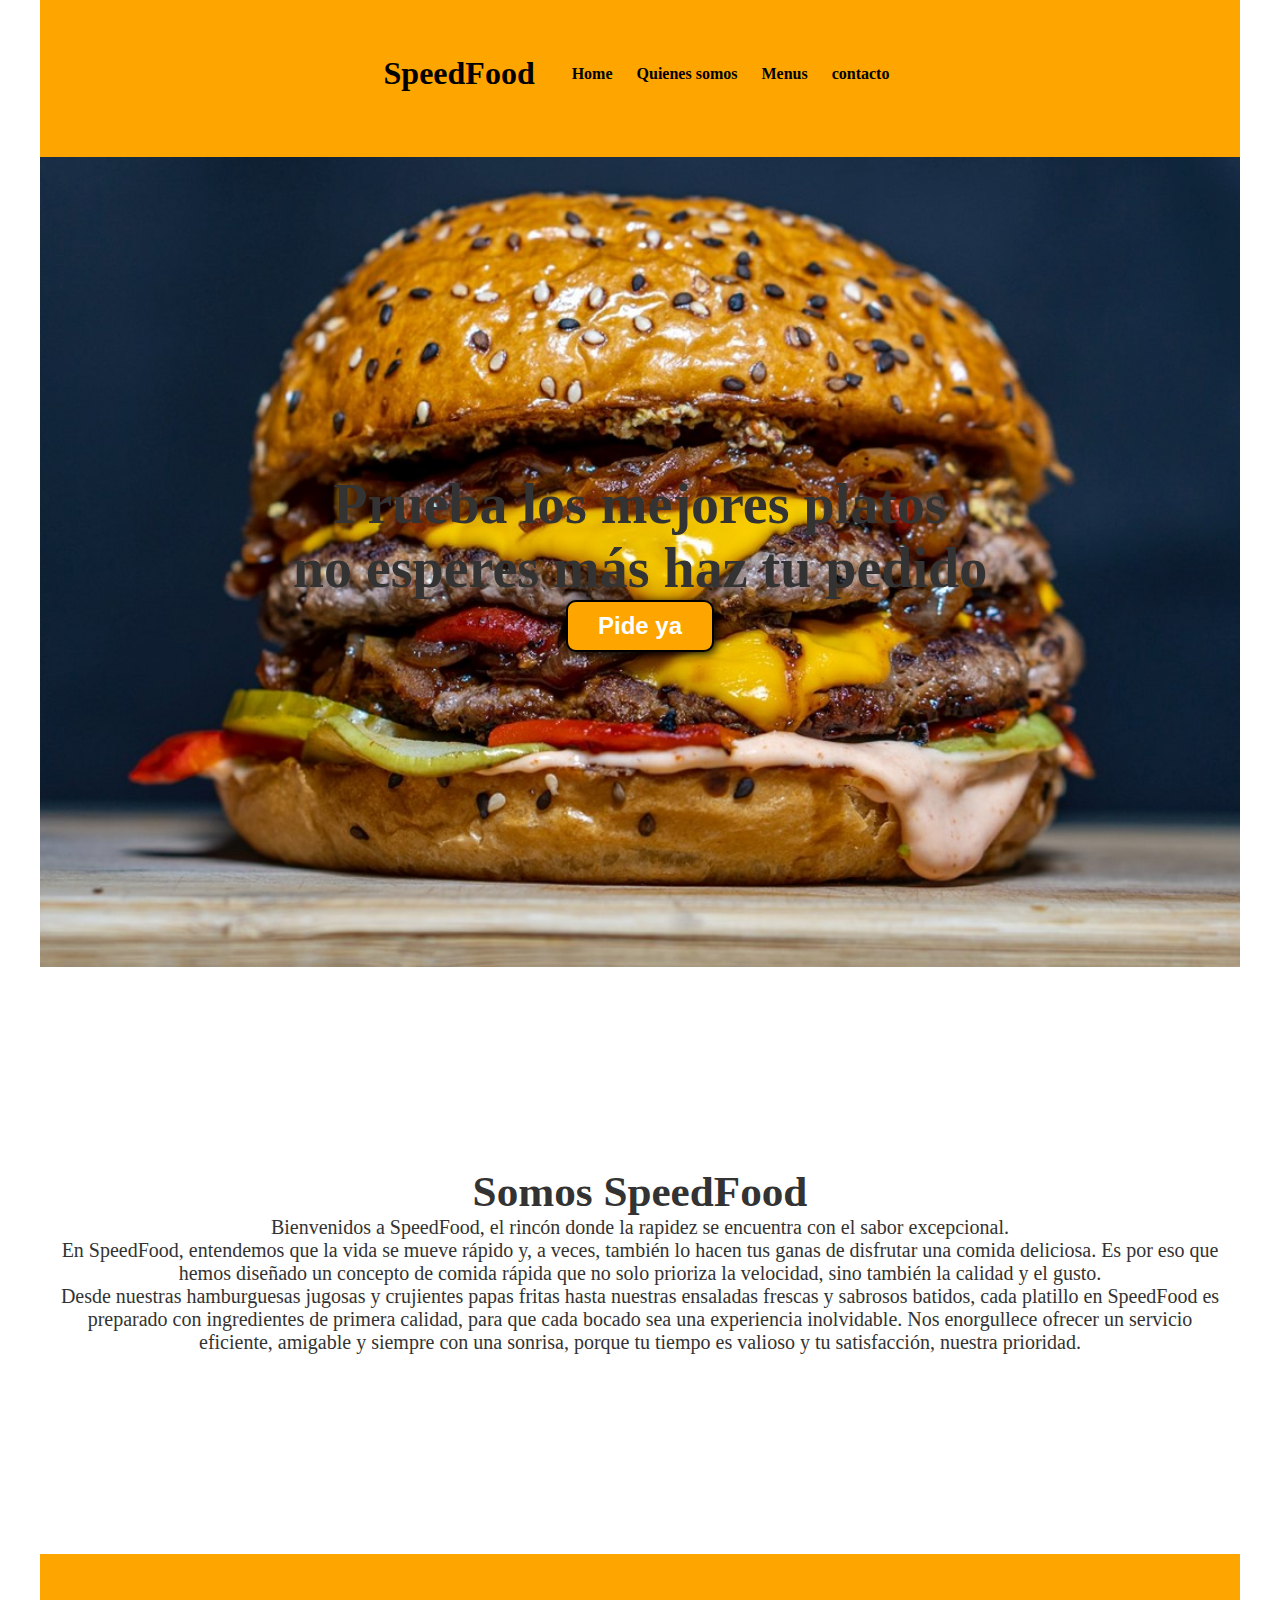
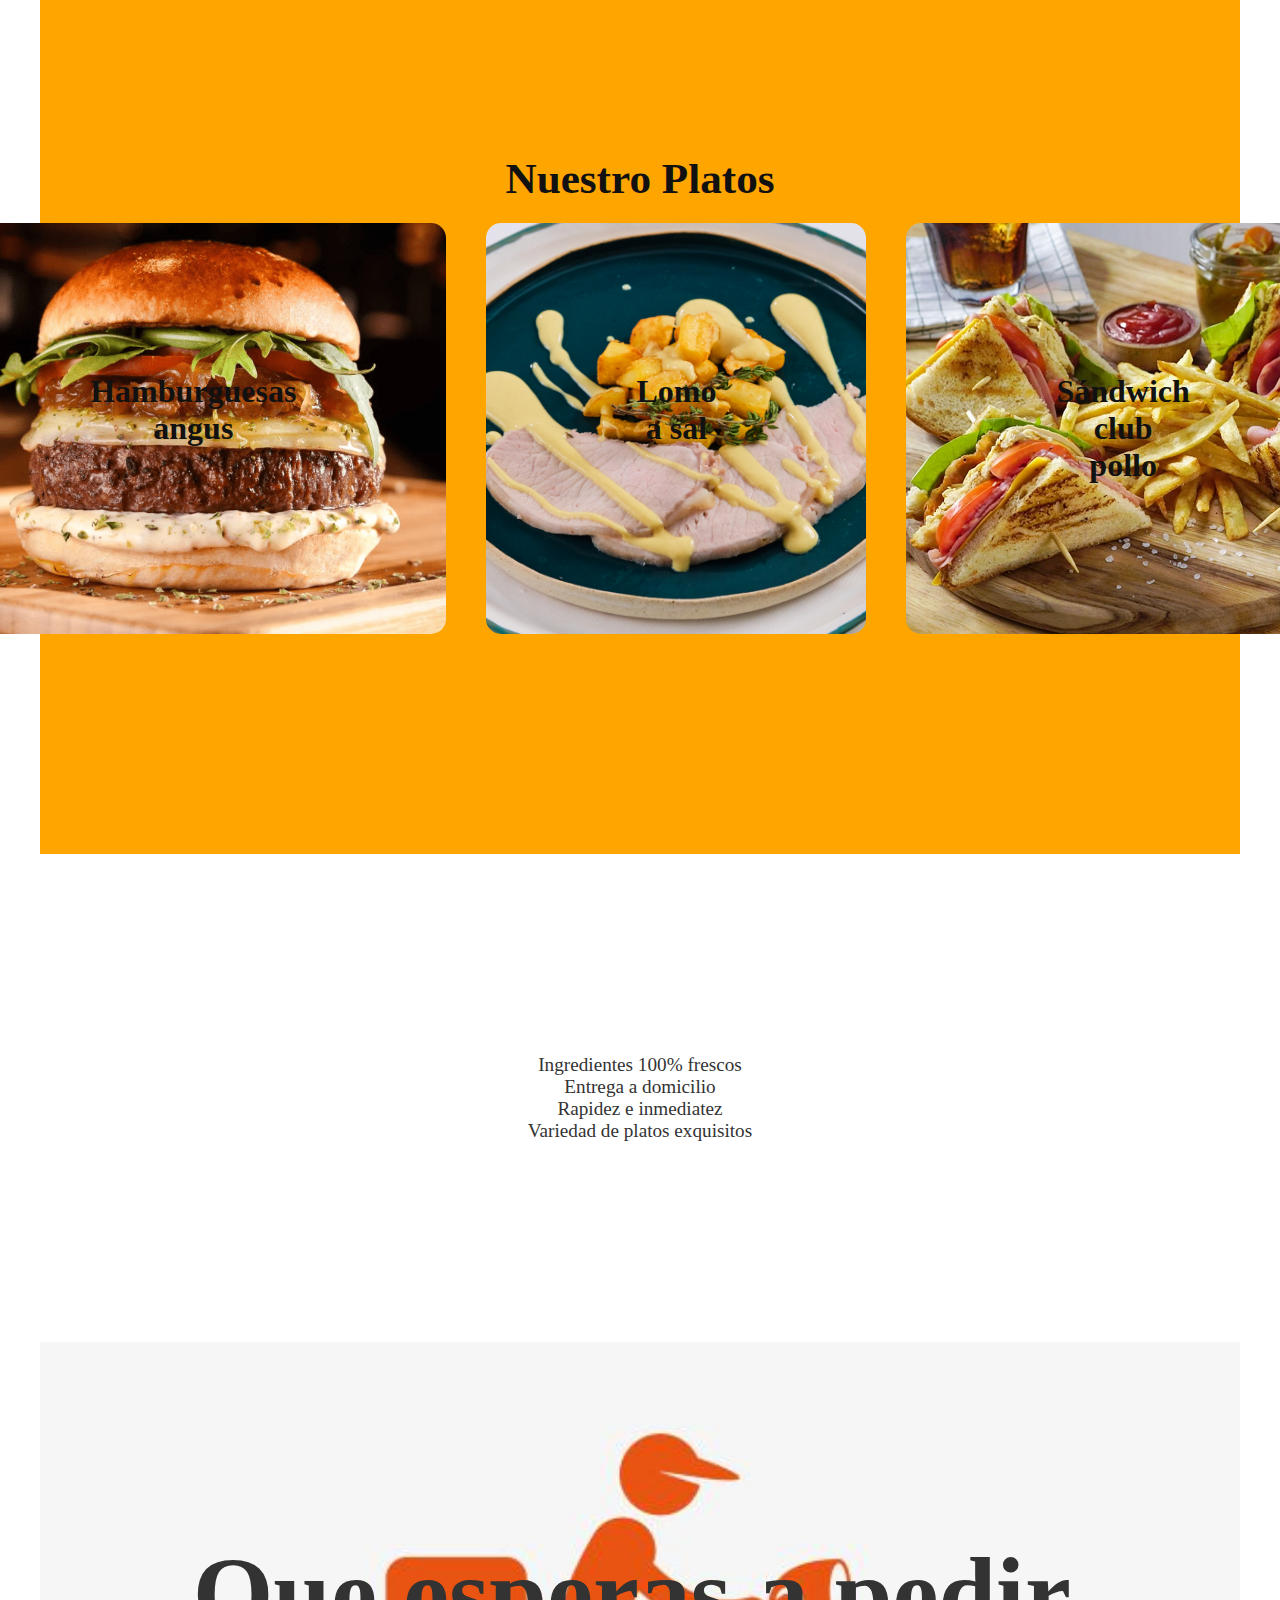
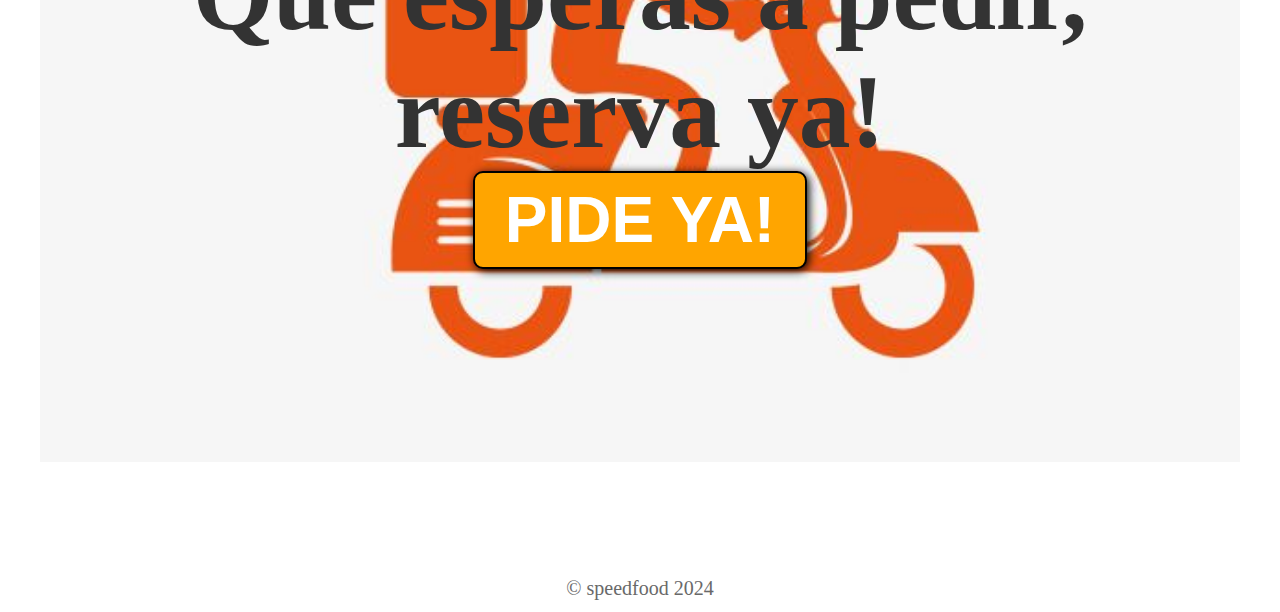
<file: index.html>
<!DOCTYPE html>
<html lang="en">
<head>
    <meta charset="UTF-8">
    <meta name="viewport" content="width=  , initial-scale=1.0">
    <title>speedfood</title>
    <link rel="stylesheet" href="style.css">

</head>
<body>
   <header>
    <div class="container">
        <p class="logo">SpeedFood</p>
        <nav>
            <a href="index.html">Home</a>
            <a href="quienessomos.html">Quienes somos</a>
            <a href="menu.html">Menus</a>
            <a href="contactto.html">contacto</a>
        </nav>
    </div>
   </header>

   <section id="burguer">
        <h1>Prueba los mejores platos <br> no esperes más haz tu pedido</h1>
        <button>Pide ya</button>
   </section>

   <section id="speed-food">
       
             <div class="container">
            
            <div class="img-container"></div>
            <h2> Somos SpeedFood</h2>
                <p>Bienvenidos a SpeedFood, el rincón donde la rapidez se encuentra con el sabor excepcional.<br>

                En SpeedFood, entendemos que la vida se mueve rápido y, a veces, también lo hacen tus ganas de disfrutar una comida deliciosa. Es por eso que hemos diseñado un concepto de comida rápida que no solo prioriza la velocidad, sino también la calidad y el gusto. <br>
                
                Desde nuestras hamburguesas jugosas y crujientes papas fritas hasta nuestras ensaladas frescas y sabrosos batidos, cada platillo en SpeedFood es preparado con ingredientes de primera calidad, para que cada bocado sea una experiencia inolvidable. Nos enorgullece ofrecer un servicio eficiente, amigable y siempre con una sonrisa, porque tu tiempo es valioso y tu satisfacción, nuestra prioridad.
                </p>
             </div>
        
   </section>

   <section id="nuestros-platos">
        <div class="container">
            <h2>Nuestro Platos</h2>
            <div class="cartas">

                <div class="carta">
                    <h3>Hamburguesas angus</h3>
                
                </div>
                <div class="carta">
                    <h3>Lomo a sal</h3> 
            
                </div>
                <div class="carta">
                    <h3>Sándwich club pollo</h3>
                
                </div>
            </div>
        </div>
   </section>

    <section id="caracteristicas">
        <div class="container">
            <ul>
                <li>Ingredientes 100% frescos</li>
                <li>Entrega a domicilio</li>
                <li>Rapidez e inmediatez</li>
                <li>Variedad de platos exquisitos</li>
            </ul>
        </div>
    </section>

    <section id="pide-ya">
        <h2>Que esperas a pedir, reserva ya!</h2>
        <button>PIDE YA!</button>
    </section>
    
    <footer>
        <div class="container">
            <p>&copy; speedfood 2024</p>
        </div>
    </footer>
</body>
</html>
</file>
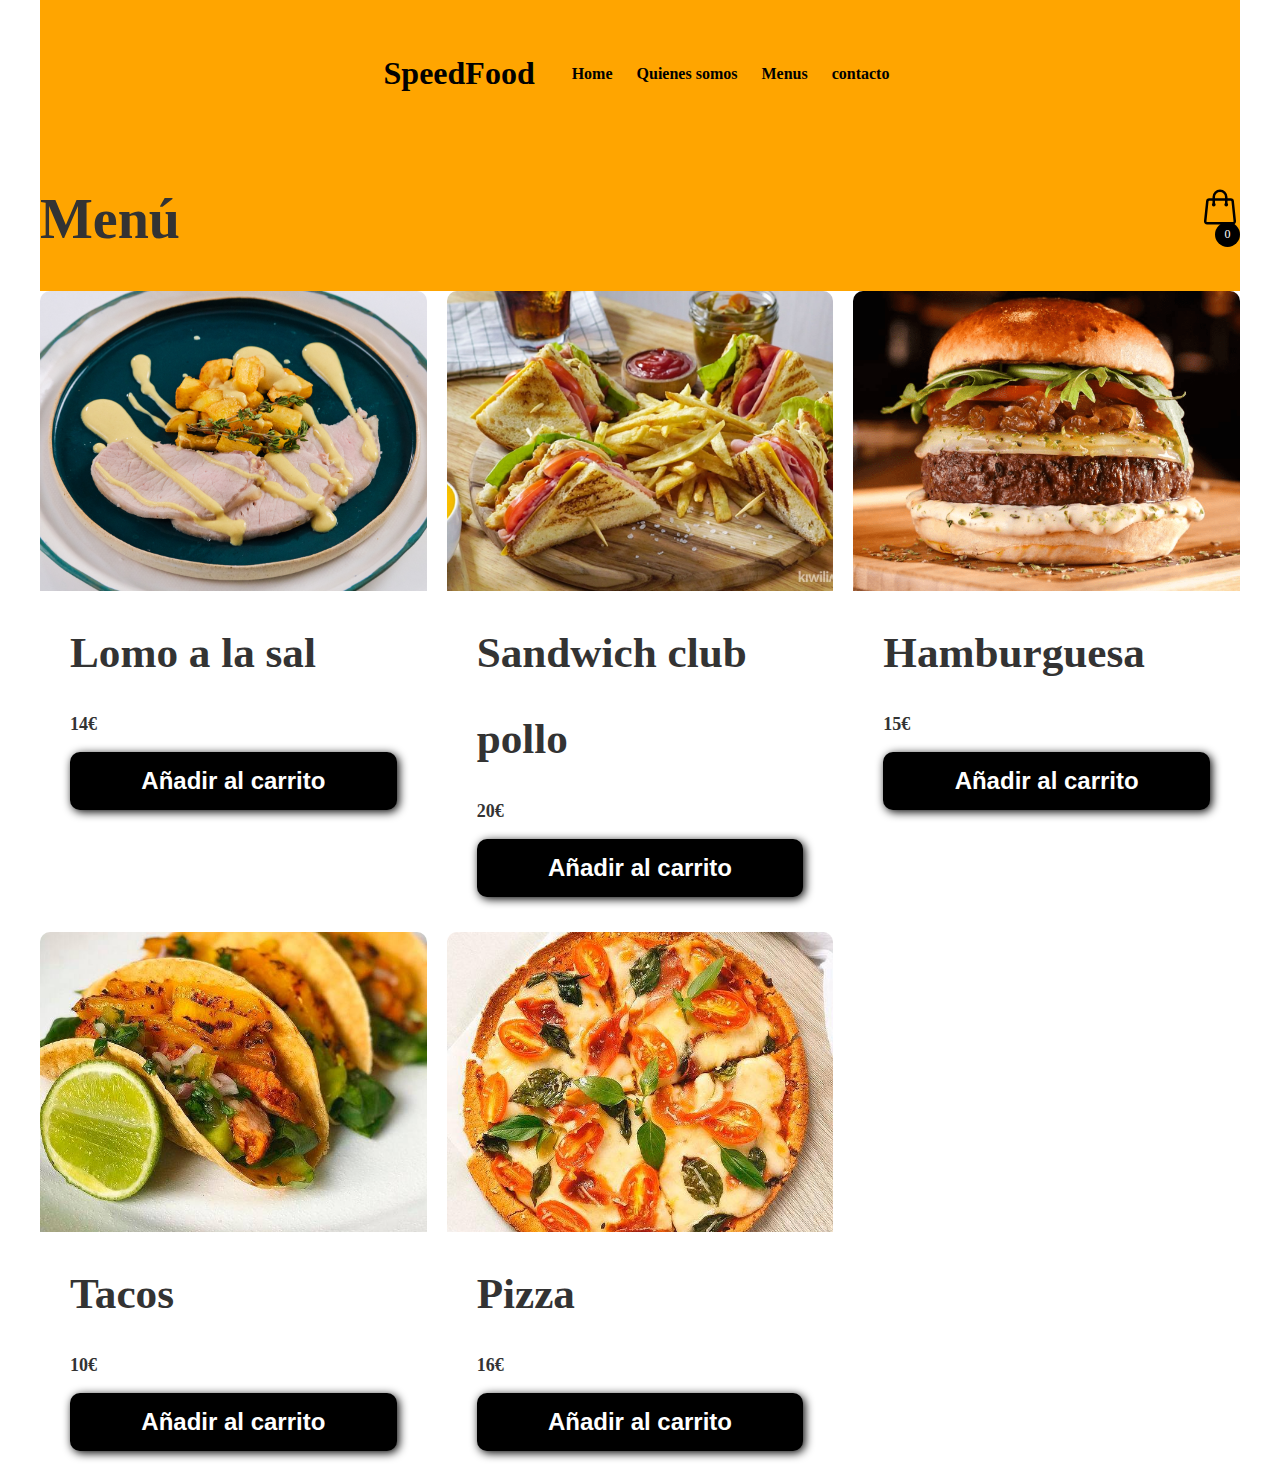
<file: menu.html>
<!DOCTYPE html>
<html lang="en">
<head>
    <meta charset="UTF-8">
    <meta name="viewport" content="width=  , initial-scale=1.0">
    <title>speedfood</title>
    <link rel="stylesheet" href="style.css">

</head>
<body>
   <header>
    <div class="container">
        <p class="logo">SpeedFood</p>
        <nav>
            <a href="index.html">Home</a>
            <a href="quienessomos.html">Quienes somos</a>
            <a href="menu.html">Menus</a>
            <a href="contactto.html">contacto</a>
        </nav>
    </div>
   </header>
   <header>
    <h1>Menú</h1>

    <div class="container-icon">
        <div class="container-cart-icon">
            <svg
                xmlns="http://www.w3.org/2000/svg"
                fill="none"
                viewBox="0 0 24 24"
                stroke-width="1.5"
                stroke="currentColor"
                class="icon-cart"
            >
                <path
                    stroke-linecap="round"
                    stroke-linejoin="round"
                    d="M15.75 10.5V6a3.75 3.75 0 10-7.5 0v4.5m11.356-1.993l1.263 12c.07.665-.45 1.243-1.119 1.243H4.25a1.125 1.125 0 01-1.12-1.243l1.264-12A1.125 1.125 0 015.513 7.5h12.974c.576 0 1.059.435 1.119 1.007zM8.625 10.5a.375.375 0 11-.75 0 .375.375 0 01.75 0zm7.5 0a.375.375 0 11-.75 0 .375.375 0 01.75 0z"
                />
            </svg>
            <div class="count-products">
                <span id="contador-productos">0</span>
            </div>
        </div>

        <div class="container-cart-products hidden-cart">
            <div class="row-product hidden">
                <div class="cart-product">
                    <div class="info-cart-product">
                        <span class="cantidad-producto-carrito">1</span>
                        <p class="titulo-producto-carrito">Zapatos Nike</p>
                        <span class="precio-producto-carrito">$80</span>
                    </div>
                    <svg
                        xmlns="http://www.w3.org/2000/svg"
                        fill="none"
                        viewBox="0 0 24 24"
                        stroke-width="1.5"
                        stroke="currentColor"
                        class="icon-close"
                    >
                        <path
                            stroke-linecap="round"
                            stroke-linejoin="round"
                            d="M6 18L18 6M6 6l12 12"
                        />
                    </svg>
                </div>
            </div>

            <div class="cart-total hidden">
                <h3>Total:</h3>
                <span class="total-pagar">$200</span>
            </div>
            <p class="cart-empty">El carrito está vacío</p>
        </div>
    </div>
</header>
<div class="container-items">
    <div class="item">
        <figure>
            <img
                src="img/63fe6b7f84338.jpeg"
            />
        </figure>
        <div class="info-product">
            <h2>Lomo a la sal</h2>
            <p class="price">14€</p>
            <button class="btn-add-cart">Añadir al carrito</button>
        </div>
    </div>
    <div class="item">
        <figure>
            <img
                src="img/8634.jpg"
            />
        </figure>
        <div class="info-product">
            <h2>Sandwich club pollo</h2>
            <p class="price">20€</p>
            <button class="btn-add-cart">Añadir al carrito</button>
        </div>
    </div>
    <div class="item">
        <figure>
            <img
                src="img/imagen_2024-03-12_093709169.png"
            />
        </figure>
        <div class="info-product">
            <h2>Hamburguesa</h2>
            <p class="price">15€</p>
            <button class="btn-add-cart">Añadir al carrito</button>
        </div>
    </div>
    <div class="item">
        <figure>
            <img
                src="img/tacos.jpg"
            />
        </figure>
        <div class="info-product">
            <h2>Tacos</h2>
            <p class="price">10€</p>
            <button class="btn-add-cart">Añadir al carrito</button>
        </div>
    </div>
    <div class="item">
        <figure>
            <img
                src="img/pizza.jpg"
            />
        </figure>
        <div class="info-product">
            <h2>Pizza</h2>
            <p class="price">16€</p>
            <button class="btn-add-cart">Añadir al carrito</button>
        </div>
    </div>
</div>

<script src="index.js"></script>
   
</body>
</html>
</file>
<file: style.css>
*{
    box-sizing: border-box;
  }
  
  
  body{
    font-family: 'Times New Roman', Times, serif ;
    margin: 0;
  }
  
  h1{ font-size: 3.5em;}
  h2{ font-size: 2.7em;}
  h3{ font-size: 2em;}
  p{ font-size: 1.25em;}
  ul{ list-style: none;}
  li{font-size: 1.2em;}
  
  button{
    font-size: 1.5em;
    font-weight: bold;
    padding: 10px 30px ;
    border-radius: 10px;
    border: 2px solid rgb(0, 0, 0);
    box-shadow: 2px 2px 10px rgb(0, 0, 0);
    color: white;
    background-color:orange ;
  }
  
  button:hover{
    background-color: orange;
  }
  .container{
    max-width: 1400px;
    margin: auto;
  }
  header{
    background-color: rgb(255, 165, 0);
  }
  header .logo{
    margin: 0;
    padding: 25px;
    font-weight: bold;
    color: rgb(1, 1, 1);
    font-size: 2em;
  }
  header .container{
    display: flex;
    flex-direction: column;
    align-items: center;
  
  }
  header nav{
    display: flex;
    flex-direction: column;
    text-align: center; 
    padding-bottom: 25px;
  }
  header a{
    padding: 5px 12px;
    text-decoration: none;
    font-weight: bold;
    color: black;
  }
  header a:hover{
    color: rgb(255, 165, 0);
  }
  
  #burguer{
    display: flex;
    align-items: center;
    justify-content: center;
    text-align: center;
    flex-direction: column;
    height: 90vh;
    background-image: url("img/burger.jpg");
    background-repeat: no-repeat;
    background-size: cover;
    background-position: center center;
  } 
  
  #hero h1{
    color: rgb(254, 251, 251);
  }
  
  #hero button {
    font-size: 1.75em;
   }
  
  #speed-food .container{
    text-align: center;
    padding: 200px 12px;
  
  }
  
  #nuestros-platos{
    background-color: rgb(255, 165, 0);
    color: rgb(18, 17, 17);
    text-align: center;
  }
  #nuestros-platos .container {
    padding: 200px 0px;
  }
  
  #nuestros-platos {
    margin-top: 0;
  }
  #nuestros-platos p {
    display: none;
  }
  
  #nuestros-platos .carta{
    background-position: center center;
    background-size: cover;
    padding: 150px;
    margin: 20px;
    border-radius: 15px;
  }
  
  .carta:first-child{
   background-image: url(img/imagen_2024-03-12_093709169.png);
   
  }
  
  .carta:nth-child(2){
   background-image: url(img/63fe6b7f84338.jpeg);
  
  }
  
  .carta:nth-child(3){
    background-image: url(img/8634.jpg);
   
  }
  
  #caracteristicas .container{
    text-align: center;
    padding: 200px 12px;
  }
  
  #caracteristicas.li{
    margin: 12px 0px;
    font-weight: bold;
  }
   #pide-ya {
    display: flex;
    align-items: center;
    justify-content: center;
    text-align: center;
    flex-direction: column;
    height: 80vh;
    background-image: url(img/94152b2a7d76a2a23342eb561a4d4b02.jpg);
    background-repeat: no-repeat;
    background-size: cover;
    background-position: center center;
   }
  
   #pide-ya{
    font-size: 3vw;
   }
  
   #pide-ya button {
    font-size: 5vw;
   }
  
   #footer{
    background-color: coral;
   }
  footer p {
    margin: 0;
    padding: 12px;
    color: dimgray;
  }
   footer .container{
    height: 150px;
    display: flex;
    justify-content: center;
    align-items: flex-end;
   }

   @media (min-width: 720px ){
        header .container {
            flex-direction: row;
            justify-content: space-between ;
        }

        header nav{
            flex-direction: row;
            padding-bottom: 0;
            padding-right: 20px;
        }
        #nuestros-platos .cartas{
            display: flex;
            justify-content: center;
        
           }
           #nuestro-platos p {
            display: block;
           
           }
        
           #nuestros-platos h3{
            margin-top: 0;
           }
        
           #nuestros-programas .carta{
            padding: 50px;
           }
   }
  

/* Globales */
*::after,
*::before,
*{
    margin: 0;
    padding: 0;
    box-sizing: border-box;
}

body{
    margin: 0 auto;
    max-width: 1200px;
    font-family: 'Lato';
    color: #333;
}

.icon-cart{
    width: 40px;
    height: 40px;
    stroke: #000;
}

.icon-cart:hover{
    cursor: pointer;
}

img{
    max-width: 100%;
}

/* Header */
header{
    display: flex;
    justify-content: space-between;
    padding: 30px 0 40px 0;
}

.container-icon{
    position: relative;
}

.count-products{
    position: absolute;
    top: 55%;
    right: 0;

    background-color: #000;
    color: #fff;
    width: 25px;
    height: 25px;

    display: flex;
    justify-content: center;
    align-items: center;
    border-radius: 50%;
}

#contador-productos{
    font-size: 12px;
}

.container-cart-products{
    position: absolute;
    top: 50px;
    right: 0;

    background-color: #fff;
    width: 400px;
    z-index: 1;
    box-shadow: 0 10px 20px rgba(0, 0, 0, 0.20);
    border-radius: 10px;
    
}

.cart-product{
    display: flex;
    align-items: center;
    justify-content: space-between;
    padding: 30px;

    border-bottom: 1px solid rgba(0, 0, 0, 0.20);

}

.info-cart-product{
    display: flex;
    justify-content: space-between;
    flex: 0.8;
}

.titulo-producto-carrito{
    font-size: 20px;
}

.precio-producto-carrito{
    font-weight: 700;
    font-size: 20px;
    margin-left: 10px;
}

.cantidad-producto-carrito{
    font-weight: 400;
    font-size: 20px;
}

.icon-close{
    width: 25px;
    height: 25px;
}

.icon-close:hover{
    stroke: red;
    cursor: pointer;
}

.cart-total{
    display: flex;
    justify-content: center;
    align-items: center;
    padding: 20px 0;
    gap: 20px;
}

.cart-total h3{
    font-size: 20px;
    font-weight: 700;
}

.total-pagar{
    font-size: 20px;
    font-weight: 900;
}

.hidden-cart{
    display: none;
}




/* Main */
.container-items{
    display: grid;
    grid-template-columns: repeat(3, 1fr);
    gap: 20px;
}

.item{
    border-radius: 10px;
}

.item:hover{
    box-shadow: 0 10px 20px rgba(0, 0, 0, 0.20);
}

.item img{
    width: 100%;
    height: 300px;
    object-fit: cover;
    border-radius: 10px 10px 0 0;
    transition: all .5s;
}

.item figure{
    overflow: hidden;
}

.item:hover img{
    transform: scale(1.2);
}

.info-product{
    padding: 15px 30px;
    line-height: 2;
    display: flex;
    flex-direction: column;
    gap: 10px;
}

.price{
    font-size: 18px;
    font-weight: 900;
}

.info-product button{
    border: none;
    background: none;
    background-color: #000;
    color: #fff;
    padding: 15px 10px;
    cursor: pointer;
}

.cart-empty{
    padding: 20px;
    text-align: center;
}


.hidden{
    display: none;
}
</file>
